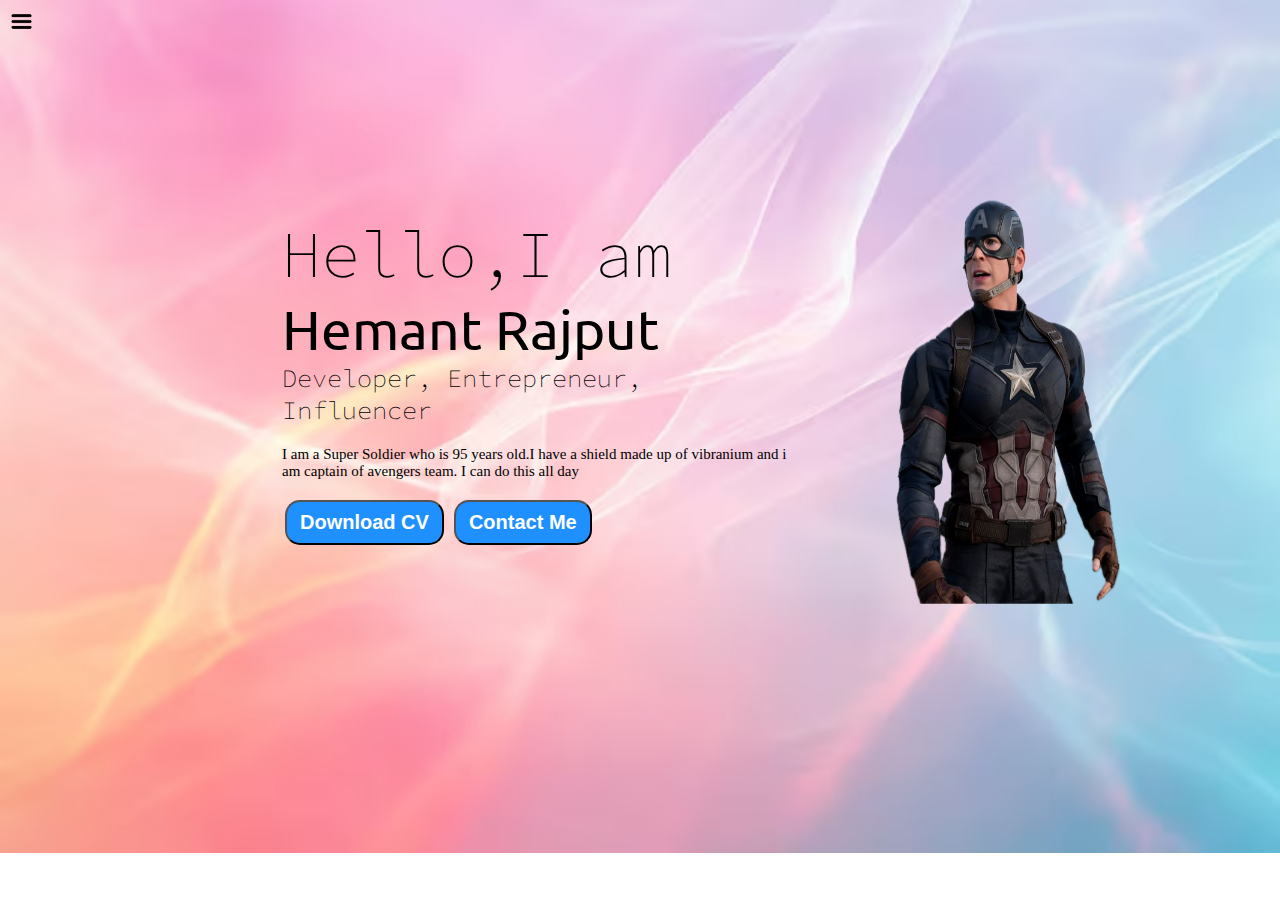
<file: index.html>
<!DOCTYPE html>
<html lang="en">
  <head>
    <meta charset="UTF-8" />
    <meta name="viewport" content="width=device-width, initial-scale=1.0" />
    <title>Portfolio</title>
    <link rel="stylesheet" href="style.css" />
  </head>

  <body class="wallpaper">
    <div class="container">

      <div class="sidebarGo sidebar">
        <nav>
          <ul>
            <li><a href="home.html">Home</a></li>
            <li><a href="intro.html">My Intro</a></li>
            <li><a href="service.html">Service</a></li>
            <li><a href="blog.html">Blog</a></li>
            <li><a href="contact.html">Contact Me</a></li>
          </ul>
        </nav>
      </div>

      <div class="main">
        <div class="hamburger">
          <img class="ham" src="ham.png" alt="options" width="23">
          <img class="cross" src="cross.png" alt="cross" width="23">
        </div>
        <div class="infocontainer">
          <div class="devinfo">
            <div class="hello">Hello,I am</div>
            <div class="name">Hemant Rajput</div>
            <div class="about">Developer, Entrepreneur, Influencer</div>
            <div class="moreabout">I am a Super Soldier who is 95 years old.I have a shield made up of vibranium and i am captain of avengers team. I can do this all day</div>
            <div>
              <a href="cv.txt" ><button class="btn">Download CV</button></a>
              <a href="contact.html"><button class="btn">Contact Me</button></a>
            </div>
          </div>
          <div class="devpic"><img src="dev.png" alt="Captain America" /></div>
        </div>
      </div>
    </div>
    <script src="script.js"></script>
  </body>
  
</html>
</file>
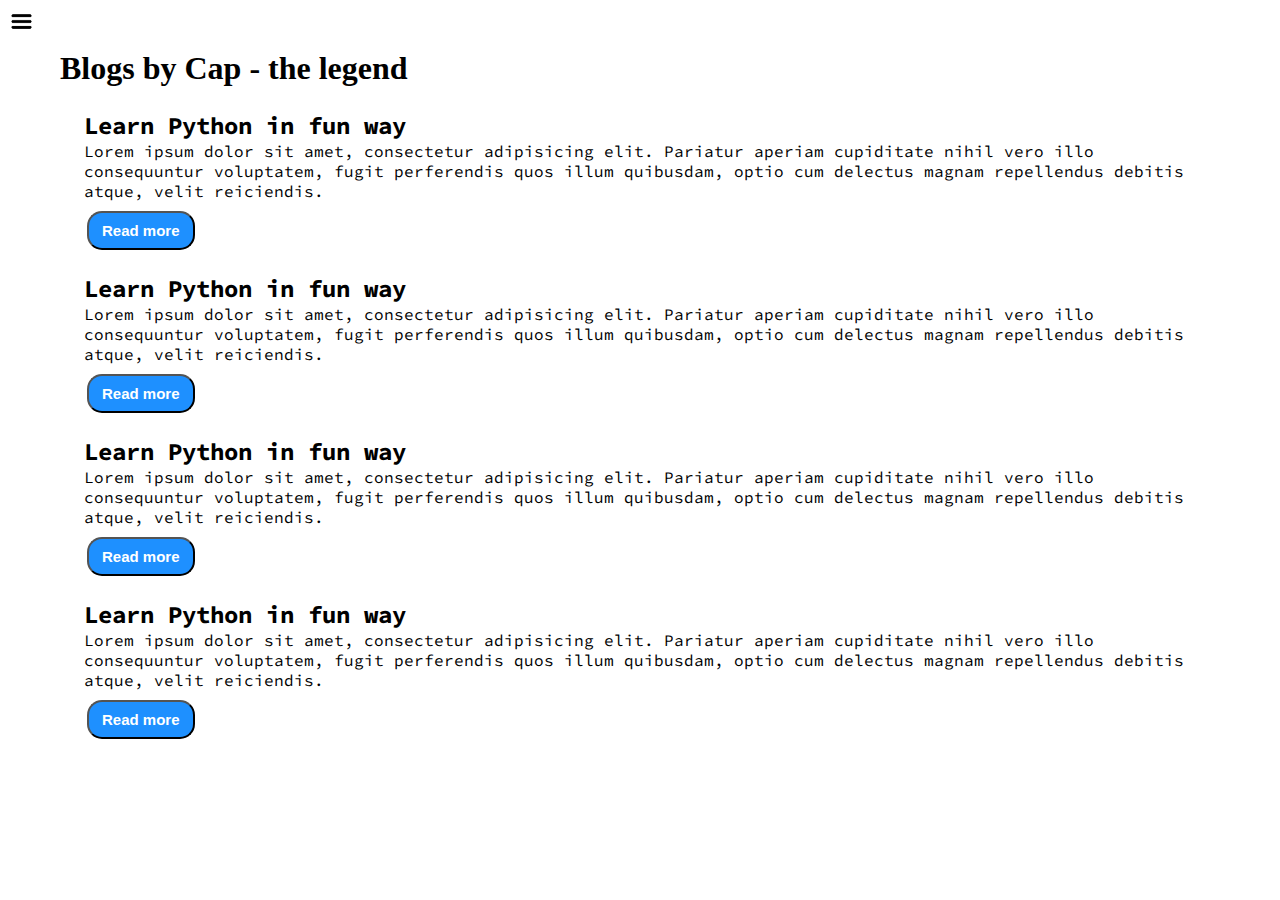
<file: blog.html>
<!DOCTYPE html>
<html lang="en">
  <head>
    <meta charset="UTF-8" />
    <meta name="viewport" content="width=device-width, initial-scale=1.0" />
    <title>Portfolio</title>
    <link rel="stylesheet" href="style.css" />
  </head>

  <body>
    <div class="container">
      <div class="sidebar sidebarGo">
        <nav>
          <ul>
            <li><a href="home.html">Home</a></li>
            <li><a href="intro.html">My Intro</a></li>
            <li><a href="service.html">Service</a></li>
            <li><a href="blog.html">Blog</a></li>
            <li><a href="contact.html">Contact Me</a></li>
          </ul>
        </nav>
      </div>

      <div class="main">
        <div class="hamburger">
          <img class="ham" src="ham.png" alt="options" width="23">
          <img class="cross" src="cross.png" alt="cross" width="23">
        </div>
        <div class="blogcontainer">
          <h1>Blogs by Cap - the legend</h1>
          <div class="blogitem">
            <h2>Learn Python in fun way</h2>
            <p>Lorem ipsum dolor sit amet, consectetur adipisicing elit. Pariatur aperiam cupiditate nihil vero illo consequuntur voluptatem, fugit perferendis quos illum quibusdam, optio cum delectus magnam repellendus debitis atque, velit reiciendis.</p>
            <button class="btn btn-sn">Read more</button>
          </div>
          <div class="blogitem">
            <h2>Learn Python in fun way</h2>
            <p>Lorem ipsum dolor sit amet, consectetur adipisicing elit. Pariatur aperiam cupiditate nihil vero illo consequuntur voluptatem, fugit perferendis quos illum quibusdam, optio cum delectus magnam repellendus debitis atque, velit reiciendis.</p>
            <button class="btn btn-sn">Read more</button>
          </div>
          <div class="blogitem">
            <h2>Learn Python in fun way</h2>
            <p>Lorem ipsum dolor sit amet, consectetur adipisicing elit. Pariatur aperiam cupiditate nihil vero illo consequuntur voluptatem, fugit perferendis quos illum quibusdam, optio cum delectus magnam repellendus debitis atque, velit reiciendis.</p>
            <button class="btn btn-sn">Read more</button>
          </div>
          <div class="blogitem">
            <h2>Learn Python in fun way</h2>
            <p>Lorem ipsum dolor sit amet, consectetur adipisicing elit. Pariatur aperiam cupiditate nihil vero illo consequuntur voluptatem, fugit perferendis quos illum quibusdam, optio cum delectus magnam repellendus debitis atque, velit reiciendis.</p>
            <button class="btn btn-sn">Read more</button>
          </div>
        </div>
      </div>
    </div>
    <script src="script.js"></script>
  </body>
</html>
</file>
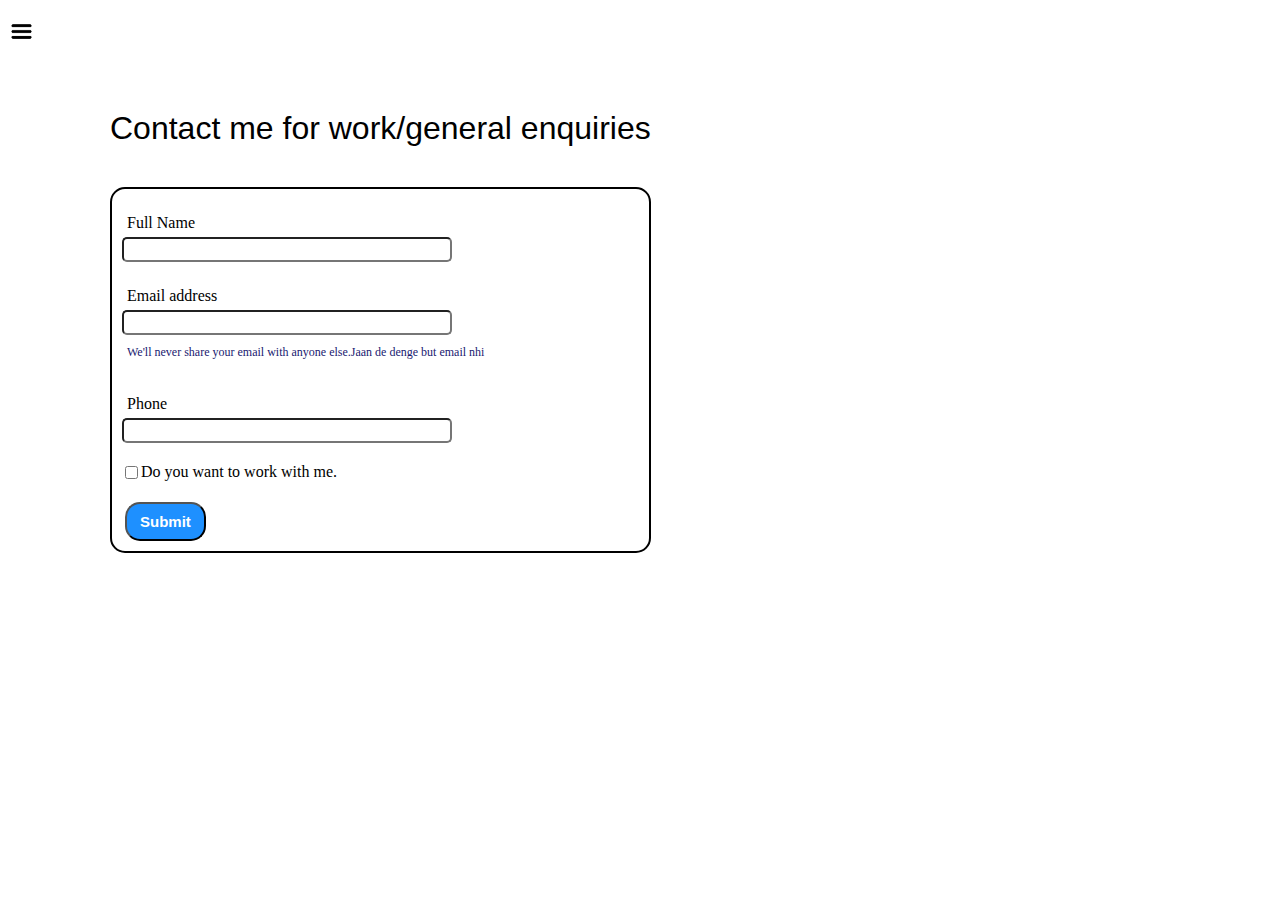
<file: contact.html>
<!DOCTYPE html>
<html lang="en">

<head>
  <meta charset="UTF-8" />
  <meta name="viewport" content="width=device-width, initial-scale=1.0" />
  <title>Portfolio</title>
  <link rel="stylesheet" href="style.css" />
</head>

<body>
  <div class="container">
    <div class="sidebar sidebarGo">
      <nav>
        <ul>
          <li><a href="home.html">Home</a></li>
          <li><a href="intro.html">My Intro</a></li>
          <li><a href="service.html">Service</a></li>
          <li><a href="blog.html">Blog</a></li>
          <li><a href="contact.html">Contact Me</a></li>
        </ul>
      </nav>
    </div>

    <div class="contactform">
      <div class="hamburger">
          <img class="ham" src="ham.png" alt="options" width="23">
          <img class="cross" src="cross.png" alt="cross" width="23">
        </div>
      <h1>Contact me for work/general enquiries</h1>
      <form>
        <div class="mb-3">
          <label for="name" class="form-label">Full Name </label>
          <input type="text" class="form-control-email" id="name" aria-describedby="emailHelp" />
        </div>
        
        <div class="mb-3">
          <label for="clientEmail" class="form-label">Email address </label>
          <input type="email" class="form-control-email" id="clientEmail" aria-describedby="emailHelp" />
          <div id="emailHelp" class="form-text">
            We'll never share your email with anyone else.Jaan de denge but email nhi
          </div>
        </div>
        <div class="mb-3">
          <label for="clientphone" class="form-label">Phone</label>
          <input type="phone" class="form-control-phone" id="clientphone" />
        </div>
        <div id="form-check">
          <input type="checkbox" class="checkbox-style" id="isclient" />
          <label for="isclient">Do you want to work with me.</label>
        </div >
        <button type="submit" class="btn btn-sn">Submit</button>
      </form>
    </div>
  </div>
  <script src="script.js"></script>
</body>
</html>
</file>
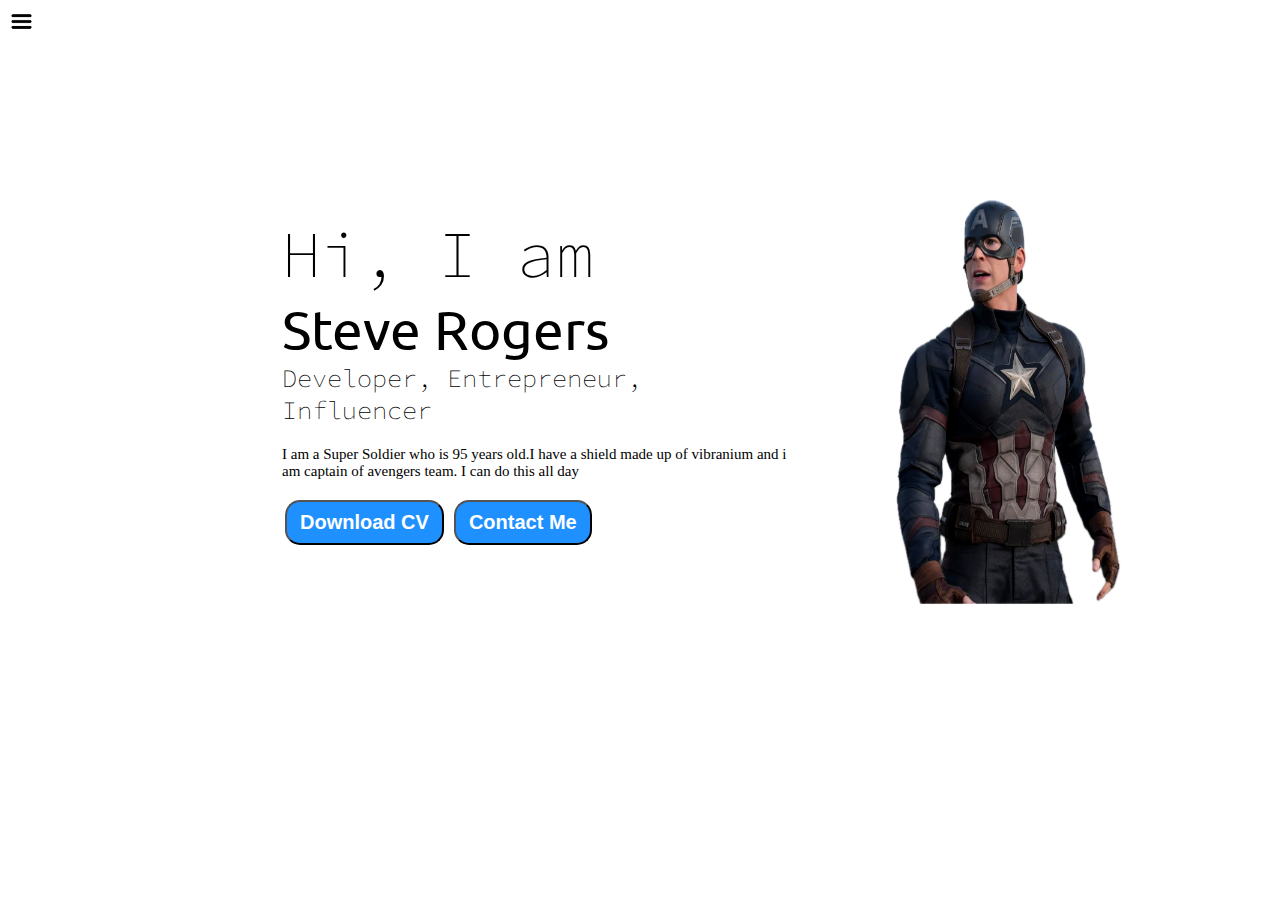
<file: home.html>
<!DOCTYPE html>
<html lang="en">
  <head>
    <meta charset="UTF-8" />
    <meta name="viewport" content="width=device-width, initial-scale=1.0" />
    <title>Portfolio</title>
    <link rel="stylesheet" href="style.css" />
  </head>

  <body>
    <div class="container">
      <div class="sidebar sidebarGo">
        <nav>
          <ul>
            <li><a href="home.html">Home</a></li>
            <li><a href="intro.html">My Intro</a></li>
            <li><a href="service.html">Service</a></li>
            <li><a href="blog.html">Blog</a></li>
            <li><a href="contact.html">Contact Me</a></li>
          </ul>
        </nav>
      </div>

      <div class="main">
        <div class="hamburger">
          <img class="ham" src="ham.png" alt="options" width="23">
          <img class="cross" src="cross.png" alt="cross" width="23">
        </div>
        <div class="infocontainer">
          <div class="devinfo">
            <div class="hello">Hi, I am</div>
            <div class="name">Steve Rogers</div>
            <div class="about">Developer, Entrepreneur, Influencer</div>
            <div class="moreabout">I am a Super Soldier who is 95 years old.I have a shield made up of vibranium and i am captain of avengers team. I can do this all day</div>
            <div>
              <a href="cv.txt" ><button class="btn">Download CV</button></a>
              <a href="contact.html"><button class="btn">Contact Me</button></a>
            </div>
          </div>
          <div class="devpic"><img src="dev.png" alt="Captain America" /></div>
        </div>
      </div>
    </div>
      <script src="script.js"></script>
  </body>
</html>
</file>
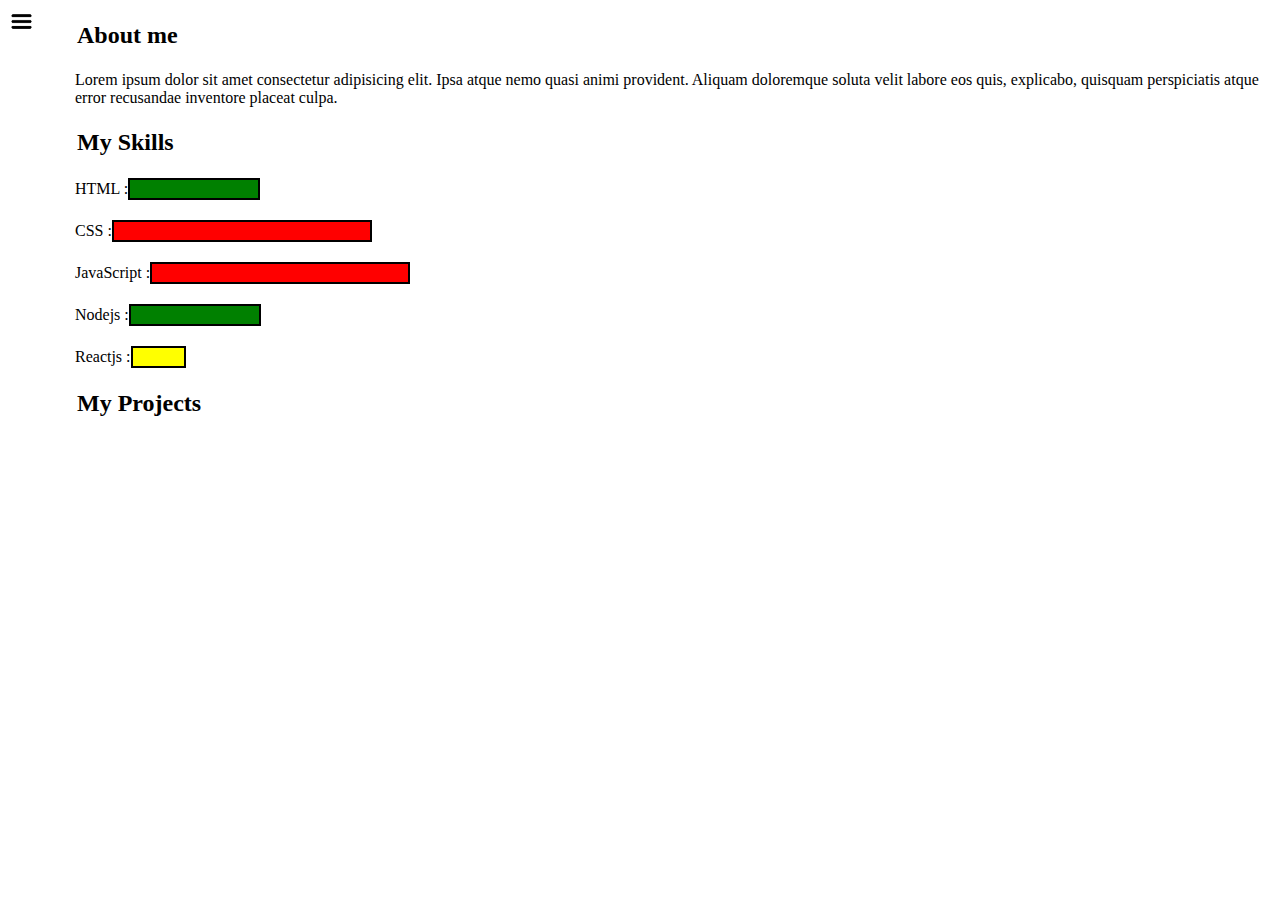
<file: intro.html>
<!DOCTYPE html>
<html lang="en">
  <head>
    <meta charset="UTF-8" />
    <meta name="viewport" content="width=device-width, initial-scale=1.0" />
    <title>Portfolio</title>
    <link rel="stylesheet" href="style.css" />
  </head>

  <body>
    <div class="container">
      <div class="sidebar sidebarGo">
        <nav>
          <ul>
            <li><a href="home.html">Home</a></li>
            <li><a href="intro.html">My Intro</a></li>
            <li><a href="service.html">Service</a></li>
            <li><a href="blog.html">Blog</a></li>
            <li><a href="contact.html">Contact Me</a></li>
          </ul>
        </nav>
      </div>

      <div class="main">
        <div class="hamburger">
          <img class="ham" src="ham.png" alt="options" width="23">
          <img class="cross" src="cross.png" alt="cross" width="23">
        </div>
       <div class="introinfo">
        <h2>About me</h2>
        <div class="devintro">
          <p>Lorem ipsum dolor sit amet consectetur adipisicing elit. Ipsa atque nemo quasi animi provident. Aliquam doloremque soluta velit labore eos quis, explicabo, quisquam perspiciatis atque error recusandae inventore placeat culpa.</p>
        </div>
        <h2>My Skills</h2>
        <div class="devskills">
          <div class="skillitem">HTML :  <div class="skill t50"></div></div>
          <div class="skillitem">CSS :  <div class="skill"></div></div>
          <div class="skillitem">JavaScript :  <div class="skill"></div></div>
          <div class="skillitem">Nodejs :  <div class="skill t50"></div></div>
          <div class="skillitem">Reactjs :  <div class="skill t20"></div></div>
        </div>
        <h2>My Projects</h2>
       </div>
      </div>
    </div>
    <script src="script.js"></script>
  </body>
</html>
</file>
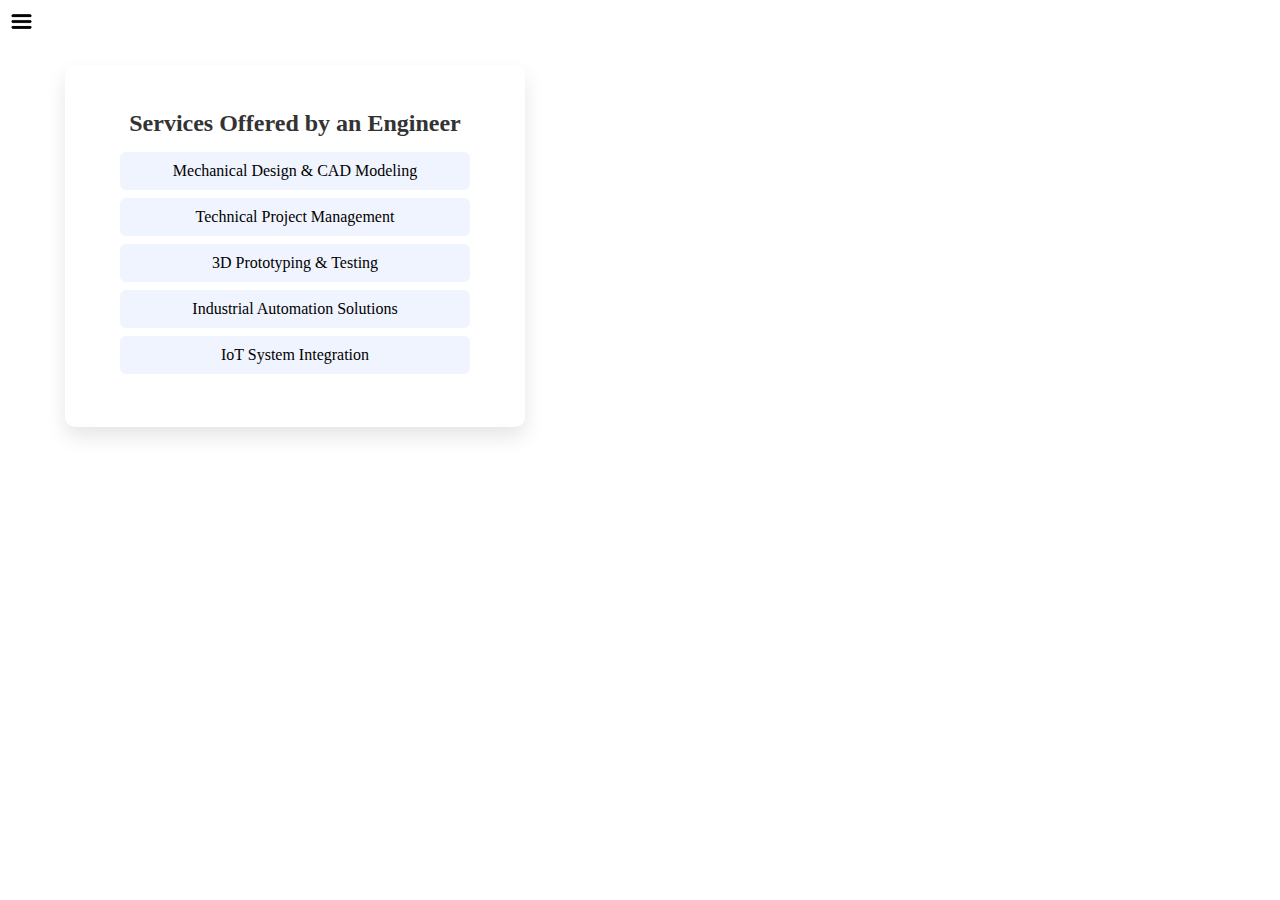
<file: service.html>
<!DOCTYPE html>
<html lang="en">
  <head>
    <meta charset="UTF-8" />
    <meta name="viewport" content="width=device-width, initial-scale=1.0" />
    <title>Portfolio</title>
    <link rel="stylesheet" href="style.css" />
  </head>

  <body>
    <div class="container">
      <div class="sidebar sidebarGo">
        <nav>
          <ul>
            <li><a href="home.html">Home</a></li>
            <li><a href="intro.html">My Intro</a></li>
            <li><a href="service.html">Service</a></li>
            <li><a href="blog.html">Blog</a></li>
            <li><a href="contact.html">Contact Me</a></li>
          </ul>
        </nav>
      </div>

      <div class="main">
        <div class="hamburger">
          <img class="ham" src="ham.png" alt="options" width="23">
          <img class="cross" src="cross.png" alt="cross" width="23">
        </div>
        <div class="services">
      <h2>Services Offered by an Engineer</h2>
      <ul>
        <li>Mechanical Design & CAD Modeling</li>
        <li>Technical Project Management</li>
        <li>3D Prototyping & Testing</li>
        <li>Industrial Automation Solutions</li>
        <li>IoT System Integration</li>
      </ul>
    </div>
      </div>
    </div>
    <script src="script.js"></script>
  </body>
</html>
</file>
<file: style.css>
@import url('https://fonts.googleapis.com/css2?family=Ubuntu:ital,wght@0,300;0,400;0,500;0,700;1,300;1,400;1,500;1,700&display=swap');
@import url('https://fonts.googleapis.com/css2?family=Source+Code+Pro:ital,wght@0,200..900;1,200..900&display=swap');

*{
  margin: 0;
  padding: 0;

}

.sidebar{
  background-color: rgb(209, 206, 206);
  width: 240px;
  font-family: "Stack Sans Text", sans-serif;
  height: 720px;
  transition: transform 0.4s ease-in;
  position: absolute;
}

.wallpaper{
  background-image: url("backwall.png");
  background-size: cover;
  background-repeat: no-repeat;
}

.sidebar nav{
  padding: 45px;
  width: 154px;
}


.sidebar nav li{
  list-style: none;
  font-size: 30px;
  padding:23px 0;
}

.sidebar nav li:hover a {
  color: #c78a19;
}

.sidebar nav li a{
  text-decoration: none;
  color: black;
}

.main{
  padding: 10px;
  width: 105vw;

}

.container{
  display: flex;

}

.infocontainer{
  margin: 144px auto;
  margin-left: 250px;
  width: 75vw;
  height: 50vh;
  display: flex;
  justify-content: space-around;
  /* flex-wrap: wrap; */
}

.devpic img{
  width: 360px;
  height: 50vh;
}

.devinfo{
  display: flex;
  justify-content: center;
  flex-direction: column;
  width: 40vw;
}
.hello{

  font-size: 65px;
  font-family: "Source Code Pro", monospace;
  font-weight: 100;
  display: flex;
  flex-direction: row;
}

.name{
    font-family: "Ubuntu", sans-serif;
    font-size: 55px;

}

.about{
  font-size: 25px;
  font-weight: 200;
  font-family: "Source Code Pro", monospace;

}

.moreabout{
  font-size: 15px;
  margin-top: 20px;
  margin-bottom: 20px;
}

.buttons{
  margin-top: 30px;
}

.btn{
  padding: 9px 13px;
  border-radius: 15px;
  color: white;
  background-color: dodgerblue;
  font-weight: bold;
  font-size: 20px;
  margin: 0 3px;
  cursor: pointer;
}

.btn-sn{
  font-size: 15px;
  margin-top: 10px;
} 

.btn:hover{
  color: dodgerblue;
  background-color: white;
}

.contactform{
  margin: 110px;

}

.contactform h1{
  font-family: "Stack Sans Text", sans-serif;
  font-weight: 500;
  text-align: center;
  padding-bottom: 40px;
}

.contactform div{
  padding: 10px 0;
  display: flex;
  flex-direction: column;

}

.contactform form div input{
  border-radius: 5px;
  padding: 3px;
}

#emailHelp{
  font-size: 12px;
  color: midnightblue;
  margin: 0 5px;
}

#form-check{
  flex-direction: row;
}

.form-check-input{
  width: 10px;
}

.form-control-email{
  width: 25vw;
}

.form-control-phone{
  width: 25vw;
  padding-bottom: 20px;
}

.checkbox-style{
  margin: 3px;
}

.contactform form{
  border: 2px solid black;
  padding: 10px;
  border-radius: 15px;
}

.form-label{
  padding: 5px;
}

.blogitem{
  margin: 23px 0 0 24px;
  font-family: "Source Code Pro", monospace;
}

.blogcontainer{
  margin: 40px 50px;
}

.devintro{
  padding: 10px;
}

.introinfo h2{
  padding: 12px;
  
}

.introinfo{
  margin-left: 55px;
}

.skillitem{
  padding: 5px;
}

.skill{
  width: 20vw;
  height: 2vh;
  background-color: red;
  border: 2px solid black;
}

.skillitem{
  display: flex;
  padding: 10px;
  align-items: center ;
}
.t50{
  background-color: green;
  width: 10vw;
}
.t20{
  background-color: yellow;
  width: 4vw;
}

.services {
  background: #fff;
  padding: 45px 55px;
  border-radius: 10px;
  box-shadow: 0px 10px 20px rgba(0, 0, 0, 0.1);
  max-width: 350px;
  text-align: center;
  margin: 55px;
}

.services h2 {
  margin-bottom: 15px;
  color: #333;
}

.services ul {
  list-style: none;
  padding: 0;
}

.services li {
  background: #f0f4ff;
  margin: 8px 0;
  padding: 10px;
  border-radius: 6px;
  transition: 0.3s;
}

.services li:hover {
  background: #cfe0ff;
  color: #333;
  cursor: pointer;
}

@media (max-width: 1030px){
  *{
    /* background-color: rgb(219, 93, 62); */
  }
  .devpic{
    display: none;
  }

  .hello{
    display: flex;
  }

  .devinfo{
    margin-top: 50px;
    margin-right: 215px;
  }

  .infocontainer{
    margin: 100px;
  }

  .contactform form{
    width: 200px;
  }

  .btn{
    margin-bottom: 10px;
  }
  /* .sidebar{
    transform: translate(-175px,0px);
    position: absolute;
  } */
}

.sidebarGo{
    transform: translate(-555px,0px);
    position: absolute;
  }

.hamburger{
  position: absolute;
  cursor: pointer;
  top: 10px;
  left: 10px;
}

.cross{
  margin-left: 200px;
}
</file>
